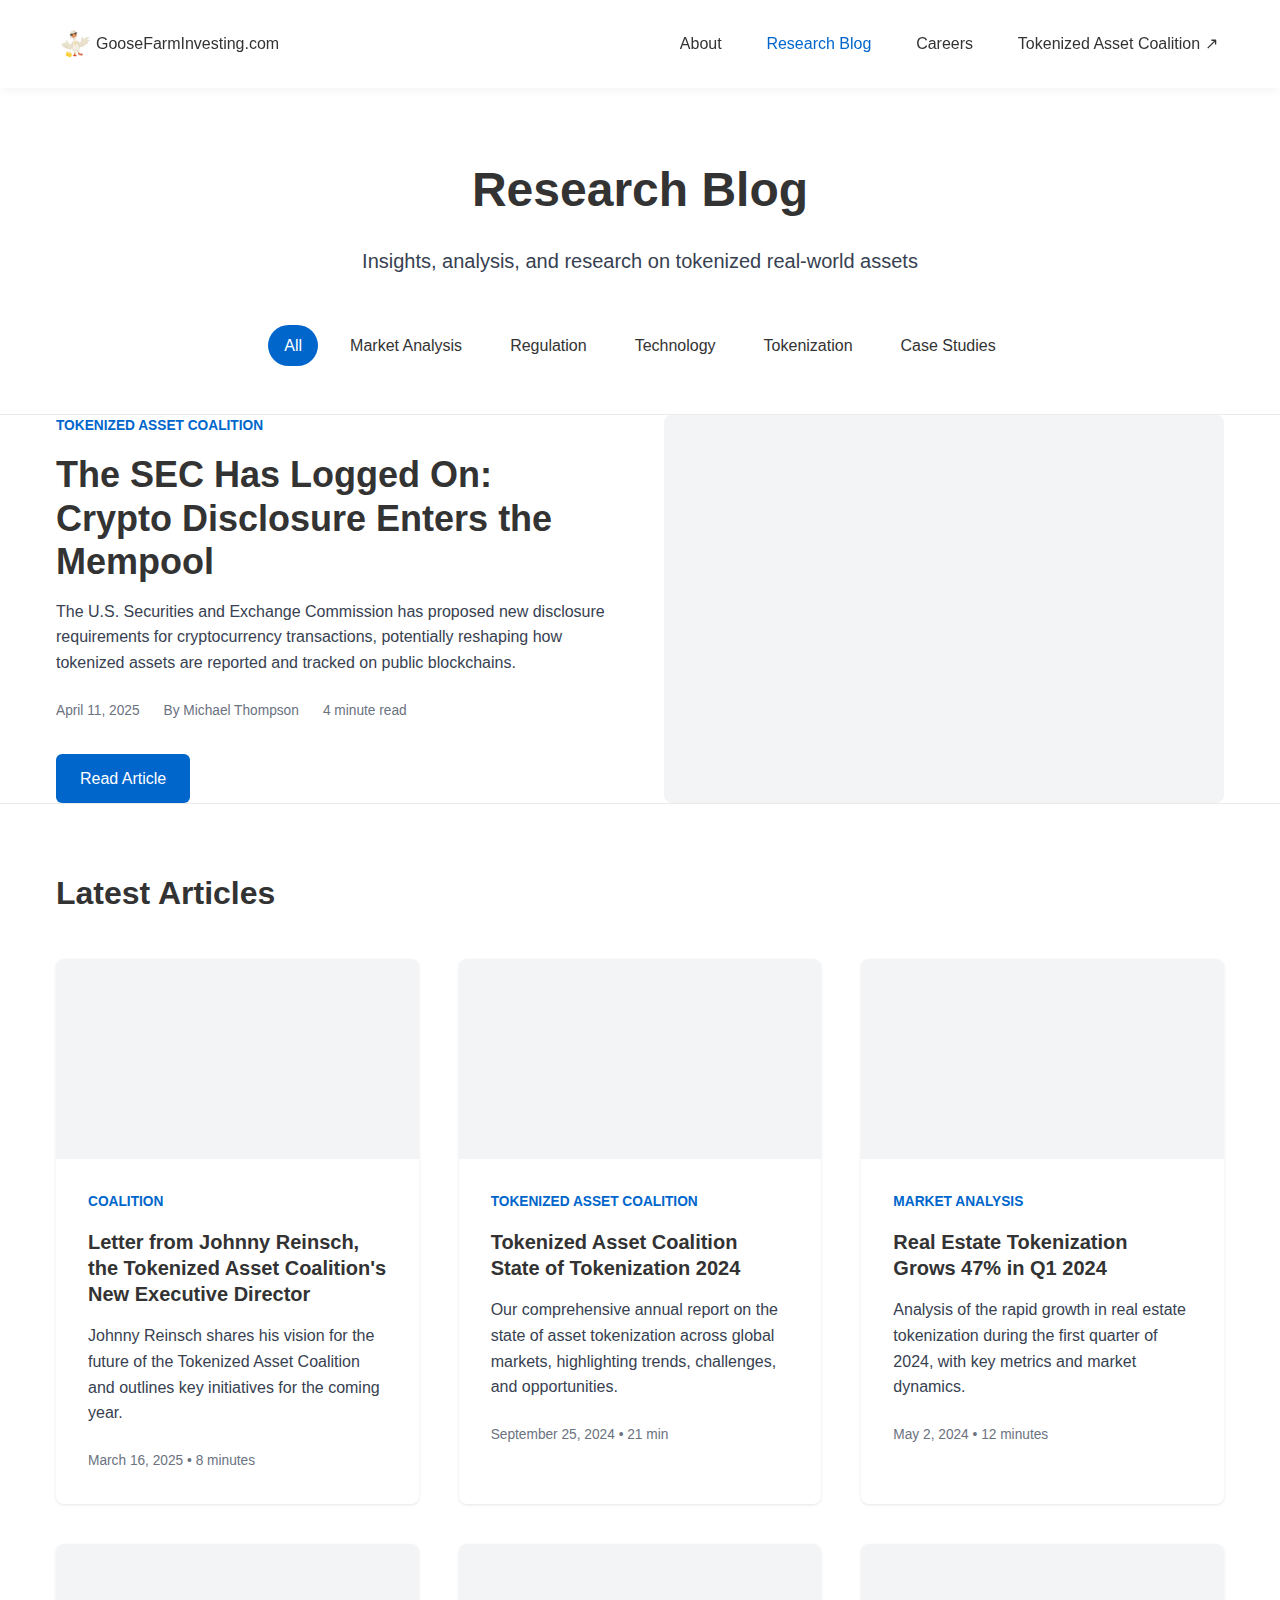
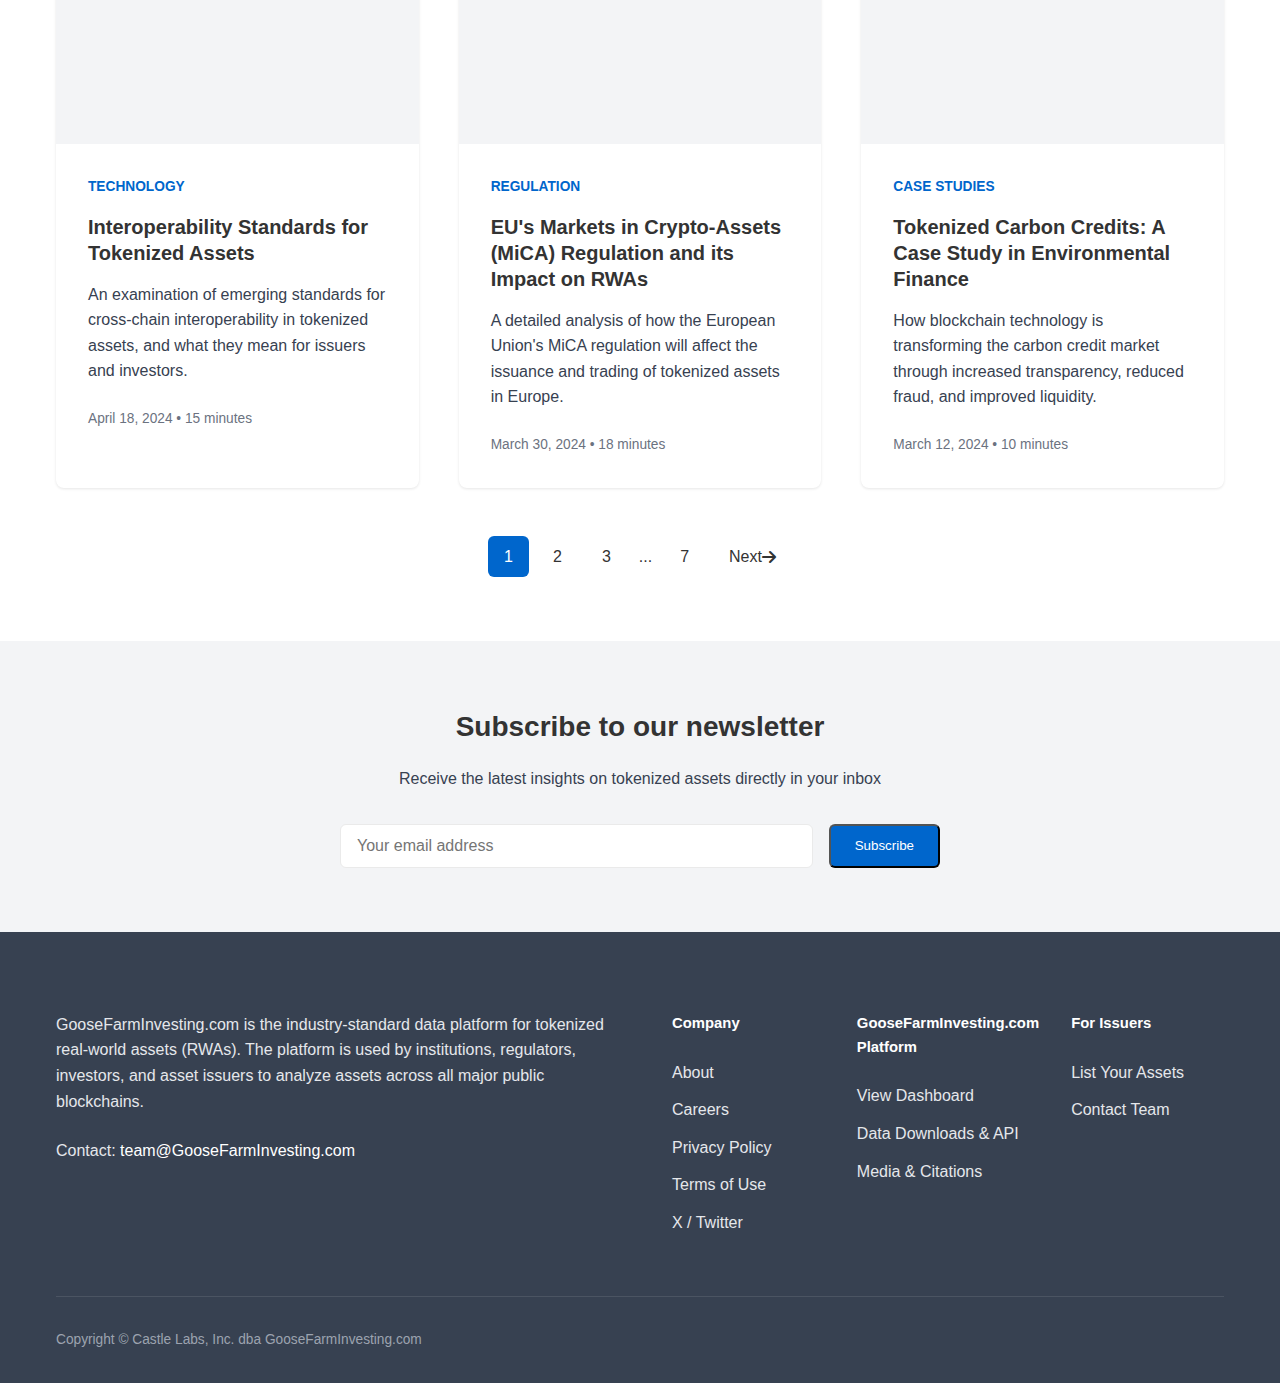
<file: templates/blog.html>
<!DOCTYPE html>
<html lang="en">
<head>
    <meta charset="UTF-8">
    <meta name="viewport" content="width=device-width, initial-scale=1.0">
    <title>Research Blog - GooseFarmInvesting.com</title>
    <link rel="stylesheet" href="/static/css/style.css">
    <link rel="stylesheet" href="https://cdnjs.cloudflare.com/ajax/libs/font-awesome/6.0.0-beta3/css/all.min.css">
</head>
<body>
    <header>
        <div class="container header-container">
            <div class="logo">
                <img src="/static/img/hipgoose3.jpg" alt="GooseFarm Logo" class="header-logo-img">
                <a href="/">GooseFarmInvesting.com</a>
            </div>
            <div class="menu-toggle" id="mobile-menu">
                <span></span>
                <span></span>
                <span></span>
            </div>
            <nav id="nav-menu">
                <ul>
                    <li><a href="/about">About</a></li>
                    <li><a href="/blog" class="active">Research Blog</a></li>
                    <li><a href="/careers">Careers</a></li>
                    <li><a href="https://tokenizedassets.org" target="_blank">Tokenized Asset Coalition ↗</a></li>
                </ul>
            </nav>
        </div>
    </header>

    <main>
        <section class="page-header">
            <div class="container">
                <h1>Research Blog</h1>
                <p class="subtitle">Insights, analysis, and research on tokenized real-world assets</p>
            </div>
        </section>

        <section class="blog-categories">
            <div class="container">
                <div class="category-tabs">
                    <a href="/blog" class="category-tab active">All</a>
                    <a href="/blog?category=market-analysis" class="category-tab">Market Analysis</a>
                    <a href="/blog?category=regulation" class="category-tab">Regulation</a>
                    <a href="/blog?category=technology" class="category-tab">Technology</a>
                    <a href="/blog?category=tokenization" class="category-tab">Tokenization</a>
                    <a href="/blog?category=case-studies" class="category-tab">Case Studies</a>
                </div>
            </div>
        </section>

        <section class="featured-post">
            <div class="container">
                <div class="featured-wrapper">
                    <div class="featured-content">
                        <div class="post-tag">TOKENIZED ASSET COALITION</div>
                        <h2>The SEC Has Logged On: Crypto Disclosure Enters the Mempool</h2>
                        <p class="post-excerpt">The U.S. Securities and Exchange Commission has proposed new disclosure requirements for cryptocurrency transactions, potentially reshaping how tokenized assets are reported and tracked on public blockchains.</p>
                        <div class="post-meta">
                            <span class="post-date">April 11, 2025</span>
                            <span class="post-author">By Michael Thompson</span>
                            <span class="post-reading-time">4 minute read</span>
                        </div>
                        <a href="/blog/sec-disclosure-mempool" class="btn">Read Article</a>
                    </div>
                    <div class="featured-image">
                        <!-- Image placeholder -->
                    </div>
                </div>
            </div>
        </section>

        <section class="blog-posts-section">
            <div class="container">
                <h2>Latest Articles</h2>
                
                <div class="blog-posts-grid">
                    <div class="blog-post-card">
                        <div class="post-image">
                            <!-- Image placeholder -->
                        </div>
                        <div class="post-content">
                            <div class="post-tag">Coalition</div>
                            <h3><a href="/blog/johnny-reinsch-letter">Letter from Johnny Reinsch, the Tokenized Asset Coalition's New Executive Director</a></h3>
                            <p class="post-excerpt">Johnny Reinsch shares his vision for the future of the Tokenized Asset Coalition and outlines key initiatives for the coming year.</p>
                            <div class="post-meta">March 16, 2025 • 8 minutes</div>
                        </div>
                    </div>

                    <div class="blog-post-card">
                        <div class="post-image">
                            <!-- Image placeholder -->
                        </div>
                        <div class="post-content">
                            <div class="post-tag">Tokenized Asset Coalition</div>
                            <h3><a href="/blog/state-of-tokenization-2024">Tokenized Asset Coalition State of Tokenization 2024</a></h3>
                            <p class="post-excerpt">Our comprehensive annual report on the state of asset tokenization across global markets, highlighting trends, challenges, and opportunities.</p>
                            <div class="post-meta">September 25, 2024 • 21 min</div>
                        </div>
                    </div>

                    <div class="blog-post-card">
                        <div class="post-image">
                            <!-- Image placeholder -->
                        </div>
                        <div class="post-content">
                            <div class="post-tag">Market Analysis</div>
                            <h3><a href="/blog/real-estate-tokenization-q1-2024">Real Estate Tokenization Grows 47% in Q1 2024</a></h3>
                            <p class="post-excerpt">Analysis of the rapid growth in real estate tokenization during the first quarter of 2024, with key metrics and market dynamics.</p>
                            <div class="post-meta">May 2, 2024 • 12 minutes</div>
                        </div>
                    </div>

                    <div class="blog-post-card">
                        <div class="post-image">
                            <!-- Image placeholder -->
                        </div>
                        <div class="post-content">
                            <div class="post-tag">Technology</div>
                            <h3><a href="/blog/interoperability-standards">Interoperability Standards for Tokenized Assets</a></h3>
                            <p class="post-excerpt">An examination of emerging standards for cross-chain interoperability in tokenized assets, and what they mean for issuers and investors.</p>
                            <div class="post-meta">April 18, 2024 • 15 minutes</div>
                        </div>
                    </div>

                    <div class="blog-post-card">
                        <div class="post-image">
                            <!-- Image placeholder -->
                        </div>
                        <div class="post-content">
                            <div class="post-tag">Regulation</div>
                            <h3><a href="/blog/eu-markets-in-crypto-assets">EU's Markets in Crypto-Assets (MiCA) Regulation and its Impact on RWAs</a></h3>
                            <p class="post-excerpt">A detailed analysis of how the European Union's MiCA regulation will affect the issuance and trading of tokenized assets in Europe.</p>
                            <div class="post-meta">March 30, 2024 • 18 minutes</div>
                        </div>
                    </div>

                    <div class="blog-post-card">
                        <div class="post-image">
                            <!-- Image placeholder -->
                        </div>
                        <div class="post-content">
                            <div class="post-tag">Case Studies</div>
                            <h3><a href="/blog/tokenized-carbon-credits">Tokenized Carbon Credits: A Case Study in Environmental Finance</a></h3>
                            <p class="post-excerpt">How blockchain technology is transforming the carbon credit market through increased transparency, reduced fraud, and improved liquidity.</p>
                            <div class="post-meta">March 12, 2024 • 10 minutes</div>
                        </div>
                    </div>
                </div>
                
                <div class="pagination">
                    <a href="/blog" class="pagination-item active">1</a>
                    <a href="/blog?page=2" class="pagination-item">2</a>
                    <a href="/blog?page=3" class="pagination-item">3</a>
                    <span class="pagination-separator">...</span>
                    <a href="/blog?page=7" class="pagination-item">7</a>
                    <a href="/blog?page=2" class="pagination-next">Next <i class="fas fa-arrow-right"></i></a>
                </div>
            </div>
        </section>

        <section class="newsletter">
            <div class="container">
                <div class="newsletter-box">
                    <h2>Subscribe to our newsletter</h2>
                    <p>Receive the latest insights on tokenized assets directly in your inbox</p>
                    <form class="newsletter-form">
                        <input type="email" placeholder="Your email address" required>
                        <button type="submit" class="btn">Subscribe</button>
                    </form>
                </div>
            </div>
        </section>
    </main>

    <footer>
        <div class="container">
            <div class="footer-top">
                <div class="footer-description">
                    <p>GooseFarmInvesting.com is the industry-standard data platform for tokenized real-world assets (RWAs). The platform is used by institutions, regulators, investors, and asset issuers to analyze assets across all major public blockchains.</p>
                    <p>Contact: <a href="mailto:team@GooseFarmInvesting.com">team@GooseFarmInvesting.com</a></p>
                </div>
                <div class="footer-links">
                    <div class="footer-col">
                        <h5>Company</h5>
                        <ul>
                            <li><a href="/about">About</a></li>
                            <li><a href="/careers">Careers</a></li>
                            <li><a href="/privacy">Privacy Policy</a></li>
                            <li><a href="/terms">Terms of Use</a></li>
                            <li><a href="https://twitter.com/rwa_xyz" target="_blank">X / Twitter</a></li>
                        </ul>
                    </div>
                    <div class="footer-col">
                        <h5>GooseFarmInvesting.com Platform</h5>
                        <ul>
                            <li><a href="/dashboard">View Dashboard</a></li>
                            <li><a href="/data">Data Downloads & API</a></li>
                            <li><a href="/media">Media & Citations</a></li>
                        </ul>
                    </div>
                    <div class="footer-col">
                        <h5>For Issuers</h5>
                        <ul>
                            <li><a href="/list">List Your Assets</a></li>
                            <li><a href="/contact">Contact Team</a></li>
                        </ul>
                    </div>
                </div>
            </div>
            <div class="footer-bottom">
                <p>Copyright © Castle Labs, Inc. dba GooseFarmInvesting.com</p>
            </div>
        </div>
    </footer>

    <script src="/static/js/main.js"></script>
</body>
</html>
</file>
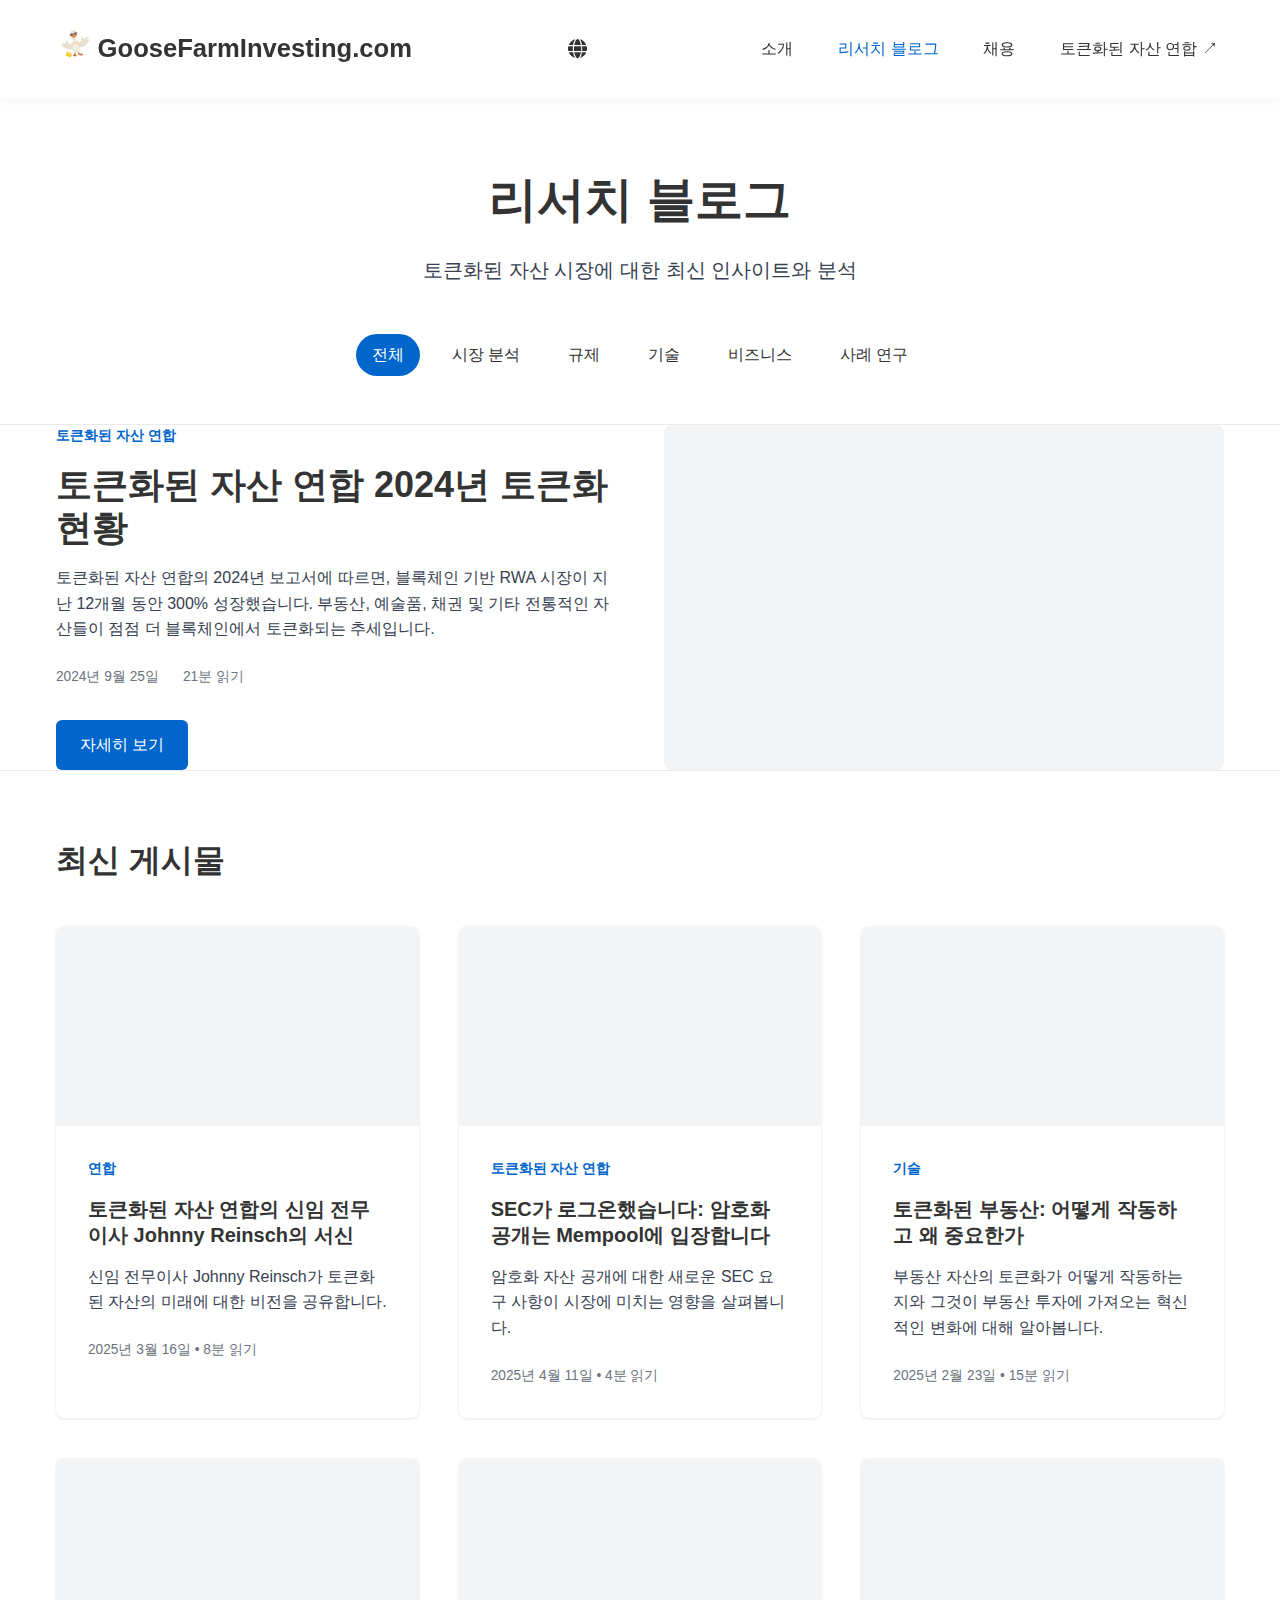
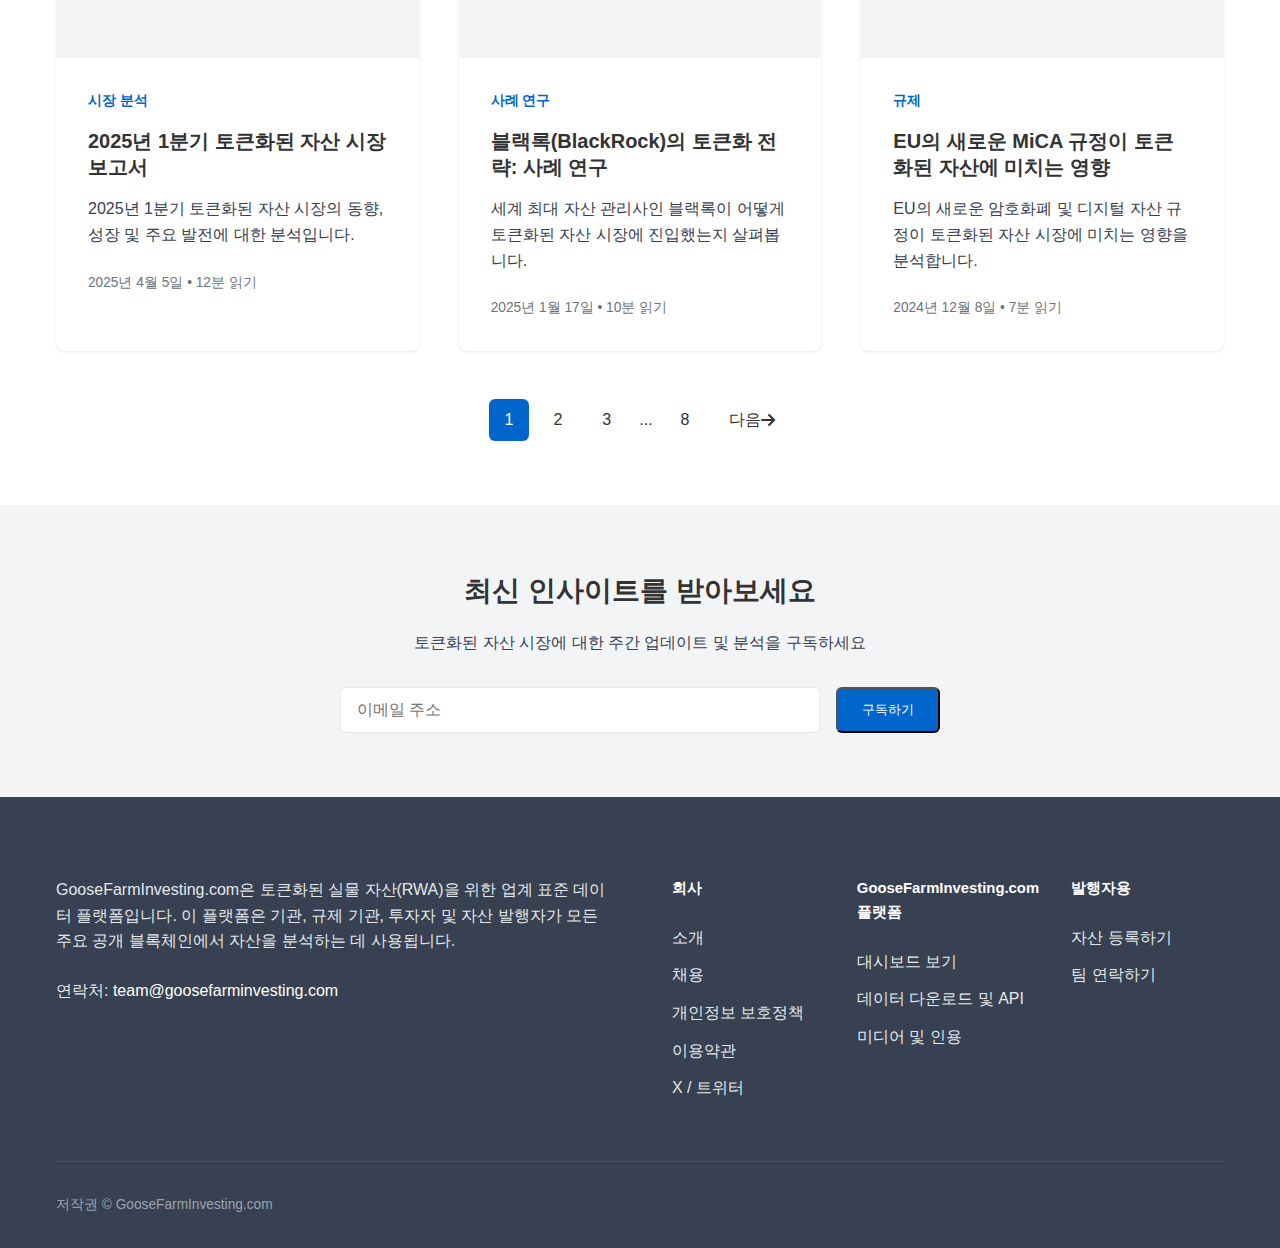
<file: templates/ko/blog.html>
<!DOCTYPE html>
<html lang="ko">
<head>
    <meta charset="UTF-8">
    <meta name="viewport" content="width=device-width, initial-scale=1.0">
    <title>리서치 블로그 - GooseFarmInvesting.com</title>
    <link rel="stylesheet" href="/static/css/style.css">
    <link rel="stylesheet" href="https://cdnjs.cloudflare.com/ajax/libs/font-awesome/6.0.0-beta3/css/all.min.css">
</head>
<body>
    <header>
        <div class="container header-container">
            <div class="logo">
                <a href="/ko/" class="logo-image">
                    <img src="/static/img/hipgoose3.jpg" alt="GooseFarm 로고" class="header-logo-img">
                </a>
                <a href="/ko/" class="logo-text">
                    <span class="full-logo-text">GooseFarmInvesting.com</span>
                    <span class="short-logo-text">GooseFarmInvesting.com</span>
                </a>
            </div>
            
            <div class="nav-controls">
                <div class="language-toggle">
                    <button id="language-btn" class="language-btn">
                        <i class="fas fa-globe"></i>
                    </button>
                    <div id="language-dropdown" class="language-dropdown">
                        <a href="#" data-lang="en">ENG</a>
                        <a href="#" data-lang="ko" class="active">KOR</a>
                    </div>
                </div>
                <div class="menu-toggle" id="mobile-menu">
                    <span></span>
                    <span></span>
                    <span></span>
                </div>
            </div>
            
            <nav id="nav-menu">
                <ul>
                    <li><a href="/ko/about">소개</a></li>
                    <li><a href="/ko/blog" class="active">리서치 블로그</a></li>
                    <li><a href="/ko/careers">채용</a></li>
                    <li><a href="https://tokenizedassets.org" target="_blank">토큰화된 자산 연합 ↗</a></li>
                </ul>
            </nav>
        </div>
    </header>

    <main>
        <section class="page-header">
            <div class="container">
                <h1>리서치 블로그</h1>
                <p class="subtitle">토큰화된 자산 시장에 대한 최신 인사이트와 분석</p>
            </div>
        </section>

        <section class="blog-categories">
            <div class="container">
                <div class="category-tabs">
                    <a href="#" class="category-tab active">전체</a>
                    <a href="#" class="category-tab">시장 분석</a>
                    <a href="#" class="category-tab">규제</a>
                    <a href="#" class="category-tab">기술</a>
                    <a href="#" class="category-tab">비즈니스</a>
                    <a href="#" class="category-tab">사례 연구</a>
                </div>
            </div>
        </section>

        <section class="featured-post">
            <div class="container">
                <div class="featured-wrapper">
                    <div class="featured-content">
                        <div class="post-tag">토큰화된 자산 연합</div>
                        <h2>토큰화된 자산 연합 2024년 토큰화 현황</h2>
                        <p class="post-excerpt">토큰화된 자산 연합의 2024년 보고서에 따르면, 블록체인 기반 RWA 시장이 지난 12개월 동안 300% 성장했습니다. 부동산, 예술품, 채권 및 기타 전통적인 자산들이 점점 더 블록체인에서 토큰화되는 추세입니다.</p>
                        <div class="post-meta">
                            <span>2024년 9월 25일</span>
                            <span>21분 읽기</span>
                        </div>
                        <a href="/ko/blog/tokenized-asset-coalition-state-2024" class="btn">자세히 보기</a>
                    </div>
                    <div class="featured-image"></div>
                </div>
            </div>
        </section>

        <section class="blog-posts-section">
            <div class="container">
                <h2>최신 게시물</h2>

                <div class="blog-posts-grid">
                    <div class="blog-post-card">
                        <div class="post-image"></div>
                        <div class="post-content">
                            <div class="post-tag">연합</div>
                            <h3><a href="#">토큰화된 자산 연합의 신임 전무이사 Johnny Reinsch의 서신</a></h3>
                            <p class="post-excerpt">신임 전무이사 Johnny Reinsch가 토큰화된 자산의 미래에 대한 비전을 공유합니다.</p>
                            <div class="post-meta">2025년 3월 16일 • 8분 읽기</div>
                        </div>
                    </div>
                    <div class="blog-post-card">
                        <div class="post-image"></div>
                        <div class="post-content">
                            <div class="post-tag">토큰화된 자산 연합</div>
                            <h3><a href="#">SEC가 로그온했습니다: 암호화 공개는 Mempool에 입장합니다</a></h3>
                            <p class="post-excerpt">암호화 자산 공개에 대한 새로운 SEC 요구 사항이 시장에 미치는 영향을 살펴봅니다.</p>
                            <div class="post-meta">2025년 4월 11일 • 4분 읽기</div>
                        </div>
                    </div>
                    <div class="blog-post-card">
                        <div class="post-image"></div>
                        <div class="post-content">
                            <div class="post-tag">기술</div>
                            <h3><a href="#">토큰화된 부동산: 어떻게 작동하고 왜 중요한가</a></h3>
                            <p class="post-excerpt">부동산 자산의 토큰화가 어떻게 작동하는지와 그것이 부동산 투자에 가져오는 혁신적인 변화에 대해 알아봅니다.</p>
                            <div class="post-meta">2025년 2월 23일 • 15분 읽기</div>
                        </div>
                    </div>
                    <div class="blog-post-card">
                        <div class="post-image"></div>
                        <div class="post-content">
                            <div class="post-tag">시장 분석</div>
                            <h3><a href="#">2025년 1분기 토큰화된 자산 시장 보고서</a></h3>
                            <p class="post-excerpt">2025년 1분기 토큰화된 자산 시장의 동향, 성장 및 주요 발전에 대한 분석입니다.</p>
                            <div class="post-meta">2025년 4월 5일 • 12분 읽기</div>
                        </div>
                    </div>
                    <div class="blog-post-card">
                        <div class="post-image"></div>
                        <div class="post-content">
                            <div class="post-tag">사례 연구</div>
                            <h3><a href="#">블랙록(BlackRock)의 토큰화 전략: 사례 연구</a></h3>
                            <p class="post-excerpt">세계 최대 자산 관리사인 블랙록이 어떻게 토큰화된 자산 시장에 진입했는지 살펴봅니다.</p>
                            <div class="post-meta">2025년 1월 17일 • 10분 읽기</div>
                        </div>
                    </div>
                    <div class="blog-post-card">
                        <div class="post-image"></div>
                        <div class="post-content">
                            <div class="post-tag">규제</div>
                            <h3><a href="#">EU의 새로운 MiCA 규정이 토큰화된 자산에 미치는 영향</a></h3>
                            <p class="post-excerpt">EU의 새로운 암호화폐 및 디지털 자산 규정이 토큰화된 자산 시장에 미치는 영향을 분석합니다.</p>
                            <div class="post-meta">2024년 12월 8일 • 7분 읽기</div>
                        </div>
                    </div>
                </div>

                <div class="pagination">
                    <a href="#" class="pagination-item active">1</a>
                    <a href="#" class="pagination-item">2</a>
                    <a href="#" class="pagination-item">3</a>
                    <span class="pagination-separator">...</span>
                    <a href="#" class="pagination-item">8</a>
                    <a href="#" class="pagination-next">다음 <i class="fas fa-arrow-right"></i></a>
                </div>
            </div>
        </section>

        <section class="newsletter">
            <div class="container">
                <div class="newsletter-box">
                    <h2>최신 인사이트를 받아보세요</h2>
                    <p>토큰화된 자산 시장에 대한 주간 업데이트 및 분석을 구독하세요</p>
                    <form class="newsletter-form">
                        <input type="email" placeholder="이메일 주소" required>
                        <button type="submit" class="btn">구독하기</button>
                    </form>
                </div>
            </div>
        </section>
    </main>

    <footer>
        <div class="container">
            <div class="footer-top">
                <div class="footer-description">
                    <p>GooseFarmInvesting.com은 토큰화된 실물 자산(RWA)을 위한 업계 표준 데이터 플랫폼입니다. 이 플랫폼은 기관, 규제 기관, 투자자 및 자산 발행자가 모든 주요 공개 블록체인에서 자산을 분석하는 데 사용됩니다.</p>
                    <p>연락처: <a href="mailto:team@goosefarminvesting.com">team@goosefarminvesting.com</a></p>
                </div>
                <div class="footer-links">
                    <div class="footer-col">
                        <h5>회사</h5>
                        <ul>
                            <li><a href="/ko/about">소개</a></li>
                            <li><a href="/ko/careers">채용</a></li>
                            <li><a href="/ko/privacy">개인정보 보호정책</a></li>
                            <li><a href="/ko/terms">이용약관</a></li>
                            <li><a href="https://twitter.com/rwa_xyz" target="_blank">X / 트위터</a></li>
                        </ul>
                    </div>
                    <div class="footer-col">
                        <h5>GooseFarmInvesting.com 플랫폼</h5>
                        <ul>
                            <li><a href="/ko/dashboard">대시보드 보기</a></li>
                            <li><a href="/ko/data">데이터 다운로드 및 API</a></li>
                            <li><a href="/ko/media">미디어 및 인용</a></li>
                        </ul>
                    </div>
                    <div class="footer-col">
                        <h5>발행자용</h5>
                        <ul>
                            <li><a href="/ko/list">자산 등록하기</a></li>
                            <li><a href="/ko/contact">팀 연락하기</a></li>
                        </ul>
                    </div>
                </div>
            </div>
            <div class="footer-bottom">
                <p>저작권 © GooseFarmInvesting.com</p>
            </div>
        </div>
    </footer>

    <script src="/static/js/main.js"></script>
</body>
</html>
</file>
<file: static/css/style.css>
/* Global styles */
:root {
    --primary-color: #0066cc;
    --text-color: #333;
    --background-color: #fff;
    --border-color: #eaeaea;
    --hover-color: #f5f5f5;
    --bg-color: #ffffff;
    --light-gray: #f3f4f6;
    --medium-gray: #6b7280;
    --dark-gray: #374151;
    --font-main: -apple-system, BlinkMacSystemFont, 'Segoe UI', Roboto, Helvetica, Arial, sans-serif;
    
    /* Base fluid font sizes */
    --fs-body: clamp(0.875rem, 0.8036rem + 0.3571vw, 1rem);
    --fs-h1: clamp(2rem, 1.4286rem + 2.8571vw, 3.5rem);
    --fs-h2: clamp(1.5rem, 1.2143rem + 1.4286vw, 2rem);
    --fs-h3: clamp(1.25rem, 1.0714rem + 0.8929vw, 1.75rem);
    --fs-subtitle: clamp(1rem, 0.8571rem + 0.7143vw, 1.25rem);
    --fs-small: clamp(0.75rem, 0.7143rem + 0.1786vw, 0.875rem);
}

* {
    margin: 0;
    padding: 0;
    box-sizing: border-box;
}

body {
    font-family: 'Inter', 'Segoe UI', -apple-system, BlinkMacSystemFont, sans-serif;
    color: var(--text-color);
    line-height: 1.6;
    background-color: var(--bg-color);
    font-size: var(--fs-body);
}

.container {
    width: 100%;
    max-width: 1200px;
    margin: 0 auto;
    padding: 0 1rem;
}

a {
    color: inherit;
    text-decoration: none;
}

ul, ol {
    list-style: none;
}

h1, h2, h3, h4, h5, h6 {
    font-weight: 700;
}

/* Header - keeping original styles as requested */
header {
    padding: 1.5rem 0;
    position: sticky;
    top: 0;
    background-color: var(--background-color);
    z-index: 100;
    box-shadow: 0 2px 10px rgba(0, 0, 0, 0.05);
}

.header-container {
    display: flex;
    justify-content: space-between;
    align-items: center;
    position: relative;
}

.logo {
    display: flex;
    align-items: center;
}

.logo-image {
    height: clamp(2rem, 1.5rem + 2vw, 50rem); /* clamp(min, preferred, max), vw is viewport width */
    margin-right: 0.1rem;
    display: inline-block !important;
}

.header-logo-img {
    width: 40px;
    height: 40px;
    border-radius: 50%;
    display: block !important;
}

.logo-text {
    font-size: clamp(1rem, 0.8rem + 1vw, 1.8rem);
    font-weight: 700;
    color: var(--text-color);
    text-decoration: none;
    display: inline-block !important;
}

.logo-tagline {
    font-size: clamp(0.7rem, 0.65rem + 0.25vw, 0.9rem);
    margin-left: 0.3rem;
    color: var(--medium-gray);
    white-space: nowrap;
}

/* 기본 상태 */
.full-logo-text {
    display: inline;
}

.short-logo-text {
    display: none;
}

/* 576px 이하: 축약 로고 텍스트로 전환 */
@media (max-width: 576px) {
    .full-logo-text {
        display: none !important;
    }
    
    .short-logo-text {
        display: inline !important;
    }
}

/* 기본 nav ul 스타일 (데스크톱) */
nav ul {
    display: flex;
    list-style: none;
    margin: 0;
    padding: 0;
    gap: 2rem; /* 1rem에서 0.5rem으로 줄임 */
}

nav ul li a {
    font-weight: 500;
    transition: color 0.2s ease;
    padding: 0.2rem 0.4rem; /* 0.25rem 0.5rem에서 줄임 */
}

nav ul li a:hover, nav ul li a.active {
    color: var(--primary-color);
}

/* Nav controls - contains language toggle and hamburger menu */
.nav-controls {
    display: flex;
    align-items: center;
    z-index: 1010;
}

/* Language Toggle Styles */
.language-toggle {
    display: flex;
    align-items: center;
    margin-right: 0.7rem;
    cursor: pointer;
}

/* Mobile Menu Toggle */
.menu-toggle {
    display: none;
    flex-direction: column;
    justify-content: space-between;
    width: 24px;
    height: 18px;
    cursor: pointer;
    z-index: 1010;
    margin-left: 8px;
}

.menu-toggle span {
    display: block;
    height: 2px;
    width: 100%;
    background-color: var(--text-color);
    border-radius: 2px;
    transition: all 0.3s ease;
}

.menu-toggle.active span:nth-child(1) {
    transform: translateY(9px) rotate(45deg);
}

.menu-toggle.active span:nth-child(2) {
    opacity: 0;
}

.menu-toggle.active span:nth-child(3) {
    transform: translateY(-9px) rotate(-45deg);
}

nav {
    transition: all 0.3s ease;
}

/* Hero section - updated with fluid typography */
.hero {
    padding: clamp(0.5rem, 0.5rem + 0.25vw, 1rem);
    text-align: left;
    position: relative;
}

.hero h1 {
    font-size: var(--fs-h1);
    max-width: 800px;
    margin: clamp(0.5rem, 0.5rem + 5vw, 5rem) 0 2rem clamp(0.5rem, 0.5rem + 5vw, 5rem);
    line-height: 1.3;
}

.hero .subtitle {
    font-size: var(--fs-subtitle);
    max-width: 800px;
    margin: 0 0 2rem clamp(0.5rem, 0.5rem + 5vw, 5rem);
    color: var(--dark-gray);
}

.hero .btn {
    max-width: 800px;
    margin: 0 0 2rem clamp(0.5rem, 0.5rem + 5vw, 5rem);
}

.main-hero-img {
    width: 100%;
    height: auto;
    border-radius: 8px;
    box-shadow: 0 4px 8px rgba(0,0,0,0.1);
}

.btn {
    display: inline-block;
    padding: 0.75rem 1.5rem;
    background-color: var(--primary-color);
    color: white;
    border-radius: 0.375rem;
    font-weight: 500;
    transition: background-color 0.2s ease;
}

.btn:hover {
    background-color: #0055dd;
}

.cta-button.top-right {
    position: relative;
    top: 1rem;
    right: 1.5rem;
}

/* Trusted by section - updated with fluid typography */
.trusted-by {
    padding: 4rem 0;
    background-color: var(--light-gray);
    text-align: center;
}

.trusted-by h3 {
    margin-bottom: 3rem;
    font-size: var(--fs-subtitle);
    color: var(--medium-gray);
    font-weight: 500;
}

.logos {
    display: flex;
    justify-content: center;
    flex-wrap: wrap;
    gap: 3rem;
    margin: 0 auto;
    max-width: 900px;
}

.logo-item {
    color: var(--medium-gray);
    font-weight: 500;
}

/* Platform info section - updated with fluid typography */
.platform-info {
    padding: 5rem 0;
    text-align: center;
}

.platform-info h3 {
    font-size: var(--fs-h2);
    max-width: 800px;
    margin: 0 auto;
}

/* Audience section - updated with fluid typography */
.audience {
    padding: clamp(0.5rem, 0.5rem + 3vw, 5rem) 0;
    background-color: var(--light-gray);
    text-align: center;
}

.audience h3 {
    font-size: var(--fs-h2);
    margin-bottom: 3rem;
}

.feature-cards {
    display: grid;
    grid-template-columns: repeat(auto-fit, minmax(300px, 1fr));
    gap: 2rem;
    margin-top: 2.5rem;
}

.card {
    background-color: var(--bg-color);
    padding: 2rem;
    border-radius: 0.5rem;
    text-align: left;
    box-shadow: 0 1px 3px rgba(0, 0, 0, 0.1);
}

.card h4 {
    margin-bottom: 1rem;
    font-size: var(--fs-subtitle);
    color: var(--primary-color);
}

.card p {
    color: var(--dark-gray);
}

/* Blog section - updated with fluid typography */
.blog {
    padding: 3rem 0;
    background-color: var(--white);
}

.blog h2 {
    margin: 0 0 0 clamp(0.5rem, 0.5rem + 3vw, 5rem);
    font-size: var(--fs-h2);
}

.blog h3 {
    margin: 0 0 clamp(0.5rem, 0.5rem + 3vw, 5rem) clamp(0.5rem, 0.5rem + 3vw, 5rem);
    font-size: var(--fs-h3);
    color: var(--medium-gray);
}

.blog-posts {
    display: grid;
    grid-template-columns: repeat(auto-fit, minmax(300px, 1fr));
    gap: 2rem;
}

.post {
    background-color: var(--bg-color);
    padding: 2rem;
    border-radius: 0.5rem;
    box-shadow: 0 3px 5px rgba(0, 0, 0, 0.1);
}

.post-tag {
    font-size: var(--fs-small);
    text-transform: uppercase;
    color: var(--primary-color);
    font-weight: 600;
    margin-bottom: 1rem;
}

.post h4 {
    font-size: var(--fs-subtitle);
    margin-bottom: 1rem;
}

.post-meta {
    font-size: var(--fs-small);
    color: var(--medium-gray);
}

.see-all {
    margin-top: 2.5rem;
    text-align: center;
}

.see-all a {
    color: var(--primary-color);
    font-weight: 600;
}

.see-all a:hover {
    text-decoration: underline;
}

/* Footer - updated with fluid typography */
footer {
    background-color: var(--dark-gray);
    color: white;
    padding: 5rem 0 2rem;
}

.footer-top {
    display: grid;
    grid-template-columns: 1fr 1fr;
    gap: 4rem;
    margin-bottom: 3rem;
}

.footer-description p {
    margin-bottom: 1.5rem;
    color: #e5e7eb;
}

.footer-description a {
    color: white;
    font-weight: 500;
}

.footer-links {
    display: grid;
    grid-template-columns: repeat(3, 1fr);
    gap: 2rem;
}

.footer-col h5 {
    margin-bottom: 1.5rem;
    font-size: clamp(0.875rem, 0.8571rem + 0.0893vw, 1rem);
}

.footer-col ul li {
    margin-bottom: 0.75rem;
}

.footer-col ul li a {
    color: #e5e7eb;
    transition: color 0.2s ease;
}

.footer-col ul li a:hover {
    color: white;
    text-decoration: underline;
}

.footer-bottom {
    border-top: 1px solid rgba(255, 255, 255, 0.1);
    padding-top: 2rem;
    font-size: var(--fs-small);
    color: #9ca3af;
}

/* Page Header (About, Blog pages) - updated with fluid typography */
.page-header {
    padding: 4rem 0 2rem;
    text-align: center;
    background-color: var(--bg-color);
}

.page-header h1 {
    font-size: clamp(2rem, 1.6429rem + 1.7857vw, 3rem);
    margin-bottom: 1rem;
}

.page-header .subtitle {
    font-size: var(--fs-subtitle);
    color: var(--dark-gray);
    max-width: 700px;
    margin: 0 auto;
}

/* About Page Styles - updated with fluid typography */
.about-content {
    padding: 0rem 0;
}

.about-grid {
    display: grid;
    grid-template-columns: 3fr 2fr;
    gap: 4rem;
}

.about-text h2 {
    font-size: var(--fs-h3);
    margin-bottom: 1.5rem;
    margin-top: 3rem;
}

.about-text h2:first-child {
    margin-top: 0;
}

.about-text p {
    margin-bottom: 1.25rem;
    color: var(--dark-gray);
}

.about-stats {
    display: grid;
    grid-template-columns: repeat(2, 1fr);
    gap: 1.5rem;
    align-content: start;
}

.stat-card {
    background-color: var(--light-gray);
    padding: 2rem;
    border-radius: 0.5rem;
    text-align: center;
}

.stat-card h3 {
    font-size: clamp(1.75rem, 1.3929rem + 1.7857vw, 2.5rem);
    margin-bottom: 0.5rem;
    color: var(--primary-color);
}

.stat-card p {
    color: var(--dark-gray);
    font-weight: 500;
}

.team {
    padding: 4rem 0;
    background-color: var(--light-gray);
}

.team h2, .partners h2 {
    font-size: var(--fs-h2);
    text-align: center;
    margin-bottom: 0.5rem;
}

.section-subtitle {
    text-align: center;
    color: var(--dark-gray);
    margin-bottom: 3rem;
    font-size: var(--fs-subtitle);
}

.team-grid {
    display: grid;
    grid-template-columns: repeat(auto-fit, minmax(250px, 1fr));
    gap: 2rem;
}

.team-member {
    background-color: var(--bg-color);
    padding: 2rem;
    border-radius: 0.5rem;
    box-shadow: 0 1px 3px rgba(0, 0, 0, 0.1);
}

.member-photo {
    width: 120px;
    height: 120px;
    background-color: var(--light-gray);
    border-radius: 50%;
    margin: 0 auto 1.5rem;
}

.team-member h3 {
    font-size: var(--fs-subtitle);
    margin-bottom: 0.5rem;
    text-align: center;
}

.member-title {
    color: var(--primary-color);
    font-weight: 500;
    margin-bottom: 1rem;
    text-align: center;
}

.member-bio {
    font-size: clamp(0.8rem, 0.7714rem + 0.1429vw, 0.9rem);
    color: var(--dark-gray);
}

.partners {
    padding: 4rem 0;
}

.partners-grid {
    display: grid;
    grid-template-columns: repeat(auto-fit, minmax(150px, 1fr));
    gap: 3rem;
    margin-top: 3rem;
}

.partner-logo {
    background-color: var(--light-gray);
    height: 80px;
    display: flex;
    align-items: center;
    justify-content: center;
    border-radius: 0.5rem;
    color: var(--medium-gray);
    font-weight: 500;
}

.cta-section {
    padding: 5rem 0;
    text-align: center;
}

.cta-section h2 {
    font-size: var(--fs-h2);
    max-width: 700px;
    margin: 0 auto 2rem;
}

/* Blog Page Styles - updated with fluid typography */
.blog-categories {
    padding: 1rem 0 3rem;
    border-bottom: 1px solid var(--border-color);
}

.category-tabs {
    display: flex;
    justify-content: center;
    gap: 1rem;
    flex-wrap: wrap;
}

.category-tab {
    padding: 0.5rem 1rem;
    border-radius: 2rem;
    font-weight: 500;
    transition: background-color 0.2s ease, color 0.2s ease;
}

.category-tab:hover {
    background-color: rgba(0, 102, 255, 0.1);
    color: var(--primary-color);
}

.category-tab.active {
    background-color: var(--primary-color);
    color: white;
}

.featured-post {
    padding: 0rem 0;
    border-bottom: 1px solid var(--border-color);
}

.featured-wrapper {
    display: grid;
    grid-template-columns: 1fr 1fr;
    gap: 3rem;
}

.featured-content .post-tag {
    margin-bottom: 1rem;
}

.featured-content h2 {
    font-size: clamp(1.75rem, 1.5rem + 1.25vw, 2.25rem);
    margin-bottom: 1rem;
    line-height: 1.2;
}

.post-excerpt {
    color: var(--dark-gray);
    margin-bottom: 1.5rem;
}

.featured-content .post-meta {
    display: flex;
    gap: 1.5rem;
    margin-bottom: 2rem;
}

.featured-image {
    background-color: var(--light-gray);
    border-radius: 0.5rem;
    height: 100%;
    min-height: 300px;
}

.blog-posts-section {
    padding: 4rem 0;
}

.blog-posts-section h2 {
    font-size: var(--fs-h2);
    margin-bottom: 2.5rem;
}

.blog-posts-grid {
    display: grid;
    grid-template-columns: repeat(auto-fit, minmax(300px, 1fr));
    gap: 2.5rem;
    margin-bottom: 3rem;
}

.blog-post-card {
    display: flex;
    flex-direction: column;
    border-radius: 0.5rem;
    overflow: hidden;
    box-shadow: 0 1px 3px rgba(0, 0, 0, 0.1);
    background-color: var(--bg-color);
}

.post-image {
    height: 200px;
    background-color: var(--light-gray);
}

.post-content {
    padding: 2rem;
}

.post-content h3 {
    font-size: var(--fs-subtitle);
    margin-bottom: 1rem;
    line-height: 1.3;
}

.post-content h3 a:hover {
    color: var(--primary-color);
}

.pagination {
    display: flex;
    justify-content: center;
    align-items: center;
    gap: 0.5rem;
}

.pagination-item, .pagination-next {
    display: inline-flex;
    align-items: center;
    justify-content: center;
    padding: 0.5rem 1rem;
    border-radius: 0.375rem;
    font-weight: 500;
    transition: background-color 0.2s ease, color 0.2s ease;
}

.pagination-item {
    min-width: 2.5rem;
}

.pagination-item:hover, .pagination-next:hover {
    background-color: var(--light-gray);
}

.pagination-item.active {
    background-color: var(--primary-color);
    color: white;
}

.pagination-separator {
    margin: 0 0.25rem;
}

.newsletter {
    padding: 4rem 0;
    background-color: var(--light-gray);
}

.newsletter-box {
    max-width: 600px;
    margin: 0 auto;
    text-align: center;
}

.newsletter-box h2 {
    font-size: var(--fs-h3);
    margin-bottom: 1rem;
}

.newsletter-box p {
    margin-bottom: 2rem;
    color: var(--dark-gray);
}

.newsletter-form {
    display: flex;
    gap: 1rem;
}

.newsletter-form input {
    flex: 1;
    padding: 0.75rem 1rem;
    border: 1px solid var(--border-color);
    border-radius: 0.375rem;
    font-size: var(--fs-body);
}

.newsletter-form input:focus {
    outline: none;
    border-color: var(--primary-color);
    box-shadow: 0 0 0 2px rgba(0, 102, 255, 0.2);
}

/* Language Toggle Button */
.language-btn {
    background: none;
    border: none;
    font-size: 1.2rem;
    cursor: pointer;
    color: var(--text-color);
    padding: 0.5rem;
    border-radius: 50%;
    display: flex;
    align-items: center;
    justify-content: center;
    transition: background-color 0.2s;
}

.language-btn:hover {
    background-color: var(--hover-color);
}

.language-dropdown {
    position: absolute;
    top: 100%;
    right: 0;
    background-color: var(--background-color);
    border: 1px solid var(--border-color);
    border-radius: 4px;
    box-shadow: 0 2px 10px rgba(0, 0, 0, 0.1);
    display: none;
    flex-direction: column;
    min-width: 100px;
    z-index: 1001;
}

.language-dropdown.show {
    display: flex;
}

.language-dropdown a {
    padding: 0.5rem 1rem;
    text-decoration: none;
    color: var(--text-color);
    transition: background-color 0.2s;
}

.language-dropdown a:hover,
.language-dropdown a.active {
    background-color: var(--hover-color);
    color: var(--primary-color);
}

/* Responsive Styles - keeping most of the original media queries */
@media (max-width: 992px) {
    .hero-image {
        max-width: 90%;
    }
    
    .footer-top {
        grid-template-columns: 1fr;
        gap: 3rem;
    }

    .about-grid {
        grid-template-columns: 1fr;
        gap: 3rem;
    }

    .featured-wrapper {
        grid-template-columns: 1fr;
    }

    .newsletter-form {
        flex-direction: column;
    }
    
    .header-logo-img {
        width: 35px;
        height: 35px;
    }
    
    .logo-text {
        font-size: 1.2rem;
    }
}

@media (max-width: 900px) {
    .header-container {
        flex-wrap: nowrap;
    }
    
    .menu-toggle {
        display: flex;
    }
    
    nav {
        position: absolute;
        top: 100%;
        left: 0;
        width: 100%;
        background-color: white;
        max-height: 0;
        overflow: hidden;
        transition: max-height 0.3s ease;
        z-index: 1000;
    }
    
    nav.active {
        max-height: 300px;
        box-shadow: 0 4px 6px rgba(0, 0, 0, 0.1);
    }
    
    nav ul {
        flex-direction: column;
        padding: 0.25rem 0;
        margin: 0;
        gap: 0;
    }
    
    nav ul li {
        margin: 0;
        padding: 0;
        line-height: 1.4;
    }
    
    nav ul li a {
        display: block;
        padding: 0.6rem 1.0rem;
        border-bottom: 1px solid #f0f0f0;
        font-size: 0.95rem;
    }
    
    nav ul li:last-child a {
        border-bottom: none;
    }
    
    .hero-image {
        max-width: 100%;
        margin-bottom: 2rem;
    }
    
    .main-hero-img {
        border-radius: 6px;
    }
    
    .feature-cards, .blog-posts {
        grid-template-columns: 1fr;
    }
    
    .footer-links {
        grid-template-columns: 1fr 1fr;
        gap: 2rem;
    }

    .partner-logo {
        height: 60px;
    }

    header {
        padding: 1rem 0;
    }
    
    .header-logo-img {
        width: 35px;
        height: 35px;
    }
    
    .logo-text {
        font-size: 1.2rem;
    }

    .cta-button.top-right {
        display: none;
    }
}

@media (max-width: 768px) {
    .header-logo-img {
        width: 35px;
        height: 35px;
    }
    
    .logo {
        gap: 6px;
    }
    
    .logo-image {
        display: inline-block !important;
    }
}

@media (max-width: 576px) {
    header {
        padding: 0.8rem 0;
    }
    
    .header-container {
        flex-wrap: wrap;
        justify-content: space-between;
    }
    
    .logo {
        gap: 4px;
    }
    
    .header-logo-img {
        width: 35px;
        height: 35px;
    }
    
    .full-logo-text {
        display: none !important;
    }
    
    .short-logo-text {
        display: inline !important;
        font-size: 1.0rem !important;
    }
    
    nav ul {
        flex-wrap: wrap;
        justify-content: center;
    }

    .logo-tagline {
        font-size: 0rem;
    }
    
    .hero {
        padding: clamp(0.5rem, 0.5rem + 0.25vw, 2rem) 0;
    }
    
    .hero .subtitle {
        padding: 0 1rem;
        margin-bottom: 1.5rem;
    }
    
    .hero-image {
        padding: 0 0.5rem;
        margin-bottom: 1.5rem;
    }
    
    .main-hero-img {
        border-radius: 4px;
    }
    
    .cta-button.center {
        margin-top: 1rem;
        margin-left: clamp(0.5rem, 0.5rem + 5vw, 5rem);
    }
    
    .footer-links {
        grid-template-columns: 1fr;
    }

    .pagination {
        flex-wrap: wrap;
    }

    .pagination-item {
        display: none;
    }

    .pagination-item.active {
        display: inline-flex;
    }

    .logo a {
        display: none;
    }
    
    .cta-button.top-right {
        display: none;
    }
}

@media (max-width: 400px) {
    .header-logo-img {
        width: 35px;
        height: 35px;
    }
    
    .short-logo-text {
        font-size: 0.8rem;
    }
}

/* Basic form styles for benchmark rate calculator */
.benchmark-form {
    margin: 1.5rem 0 2.5rem;
}

.form-group {
    margin-bottom: 1rem;
}

.form-group label {
    display: block;
    margin-bottom: 0.5rem;
    font-weight: 500;
}

.form-group input,
.form-group select {
    width: 100%;
    padding: 0.75rem;
    border: 1px solid var(--border-color);
    border-radius: 4px;
    margin-bottom: 0.5rem;
}
</file>
